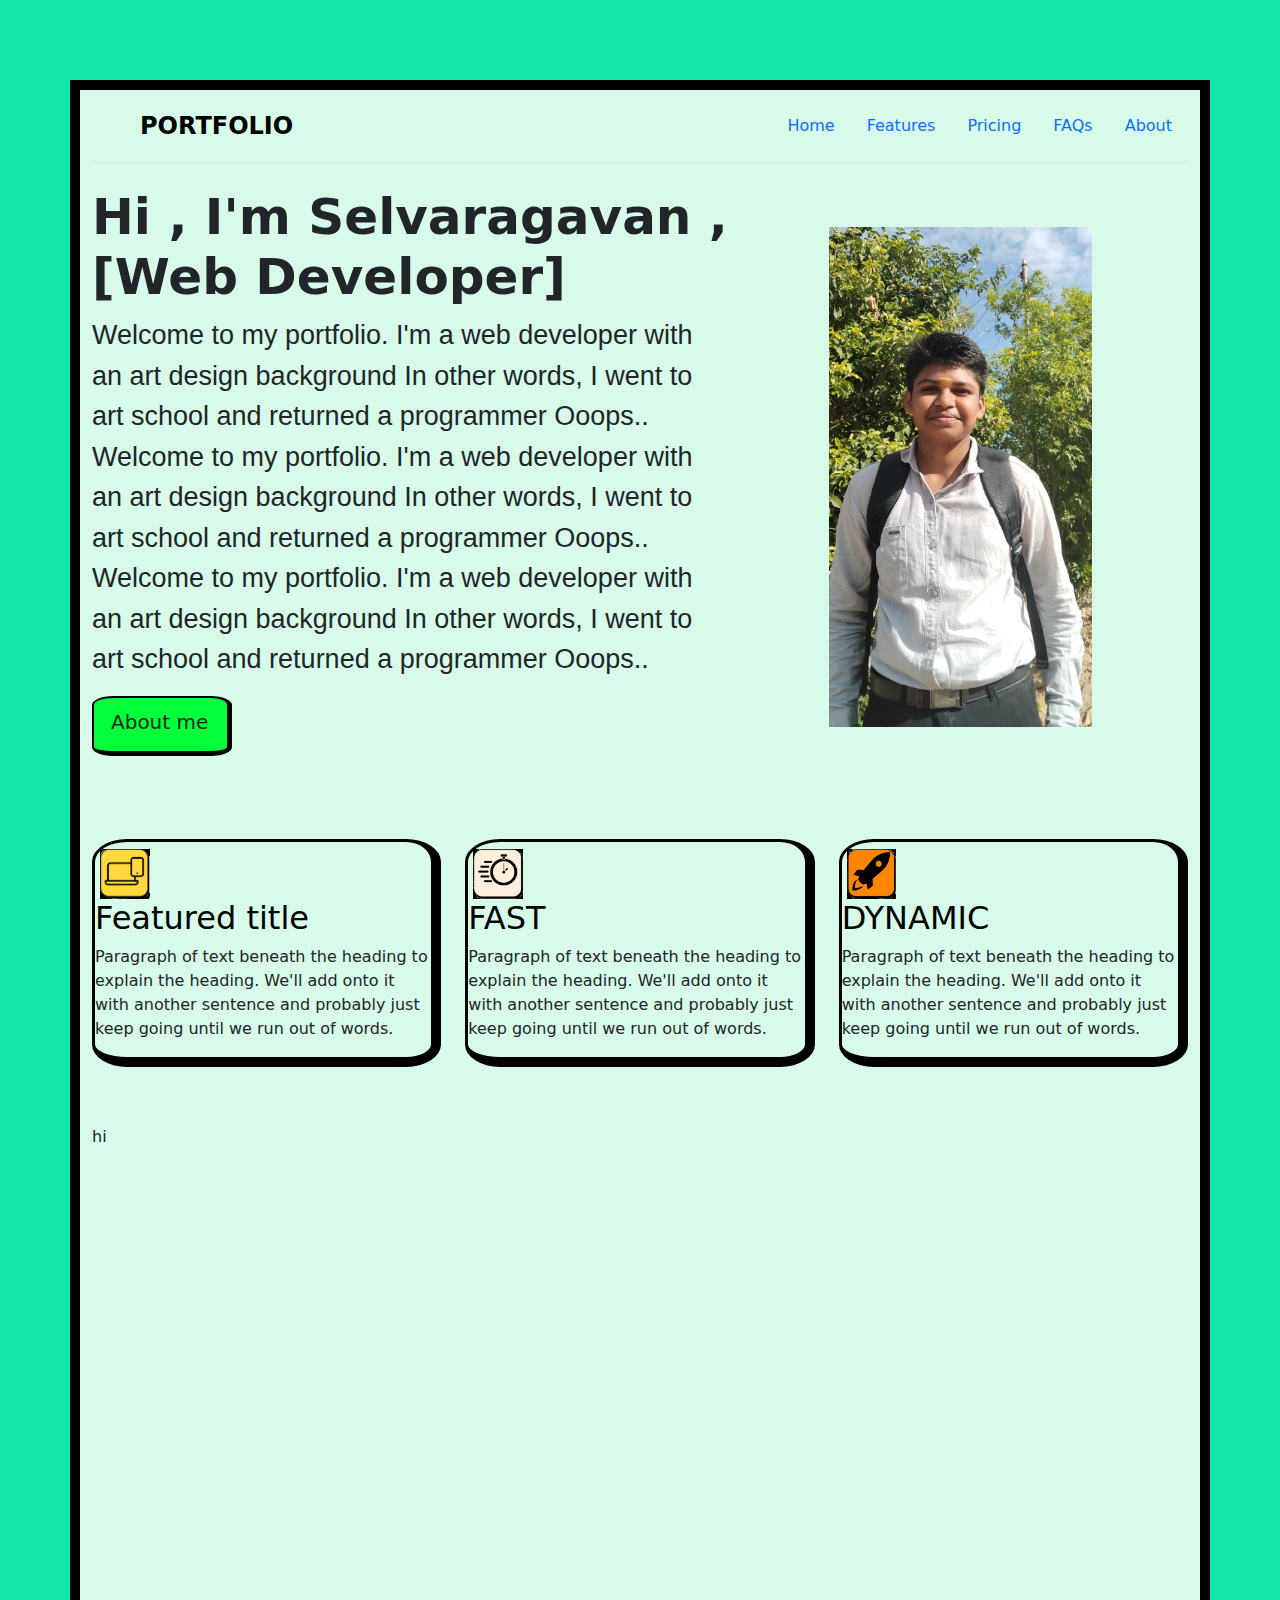
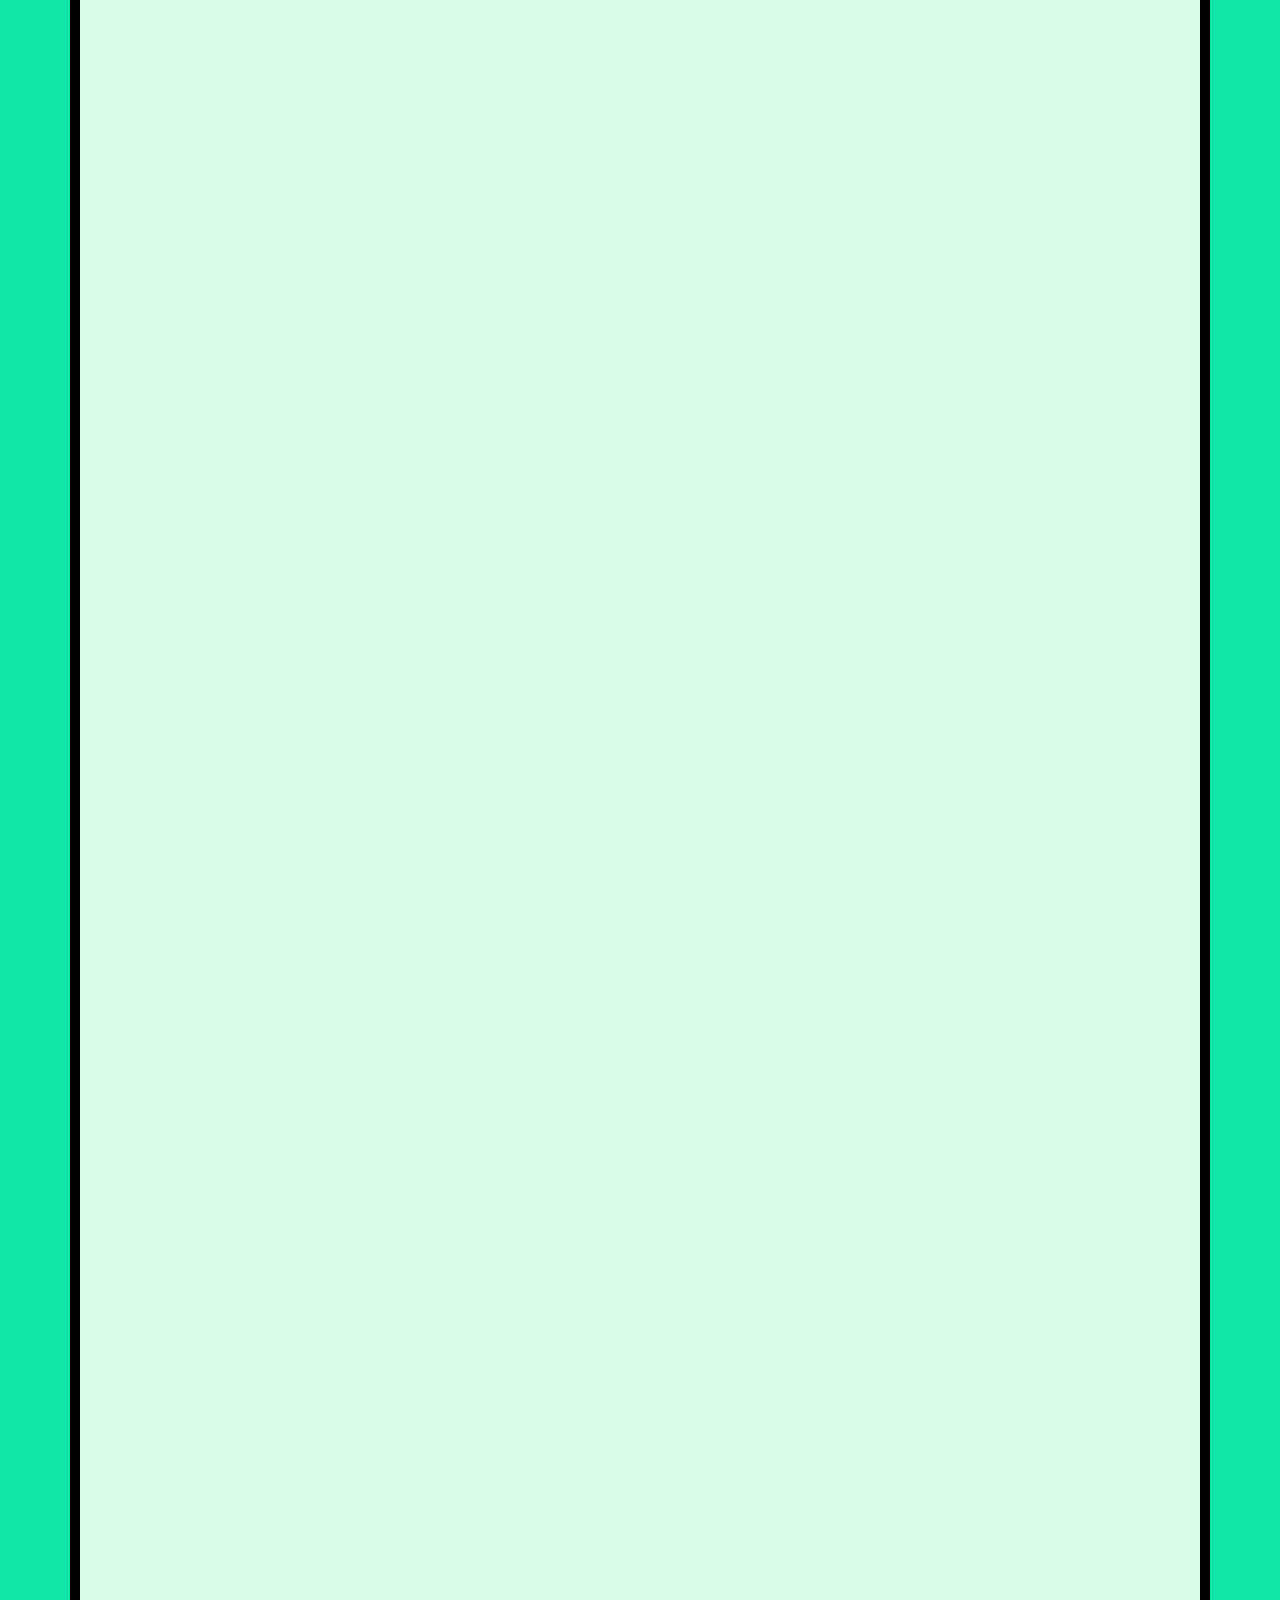
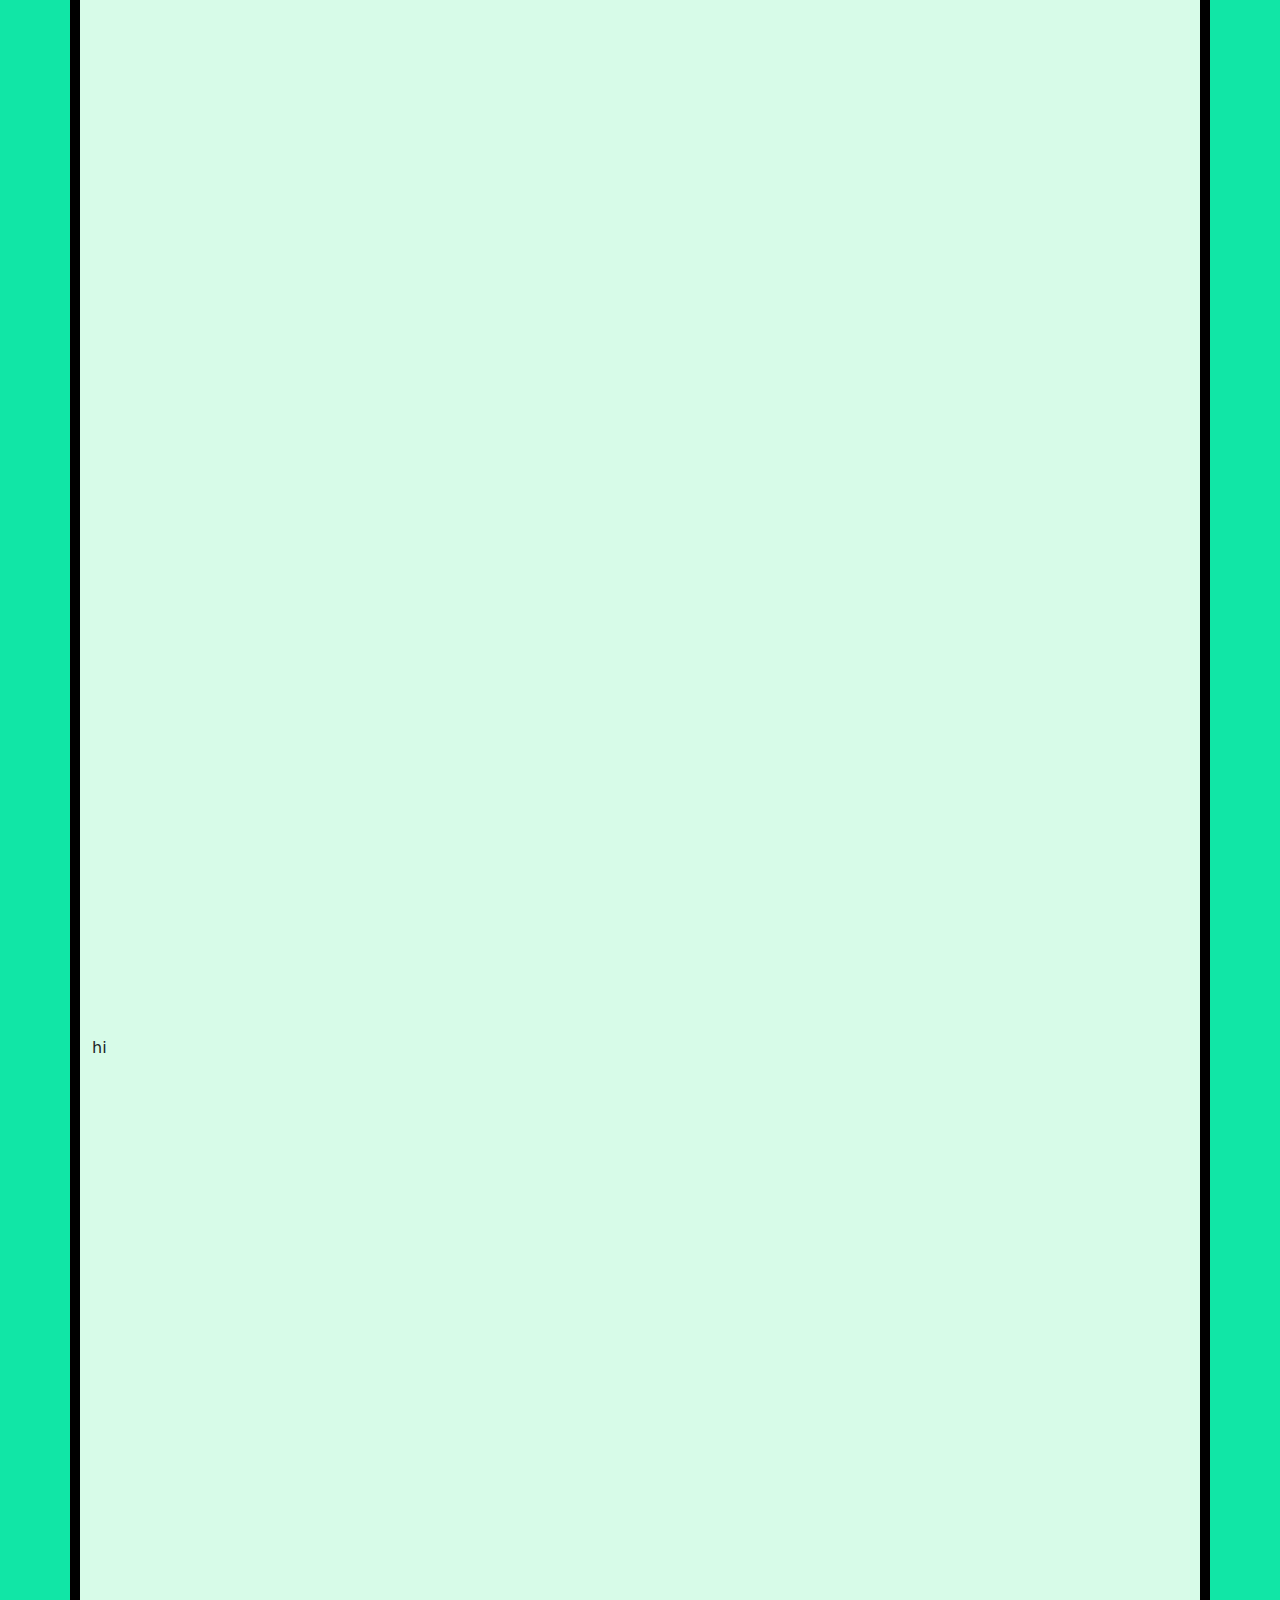
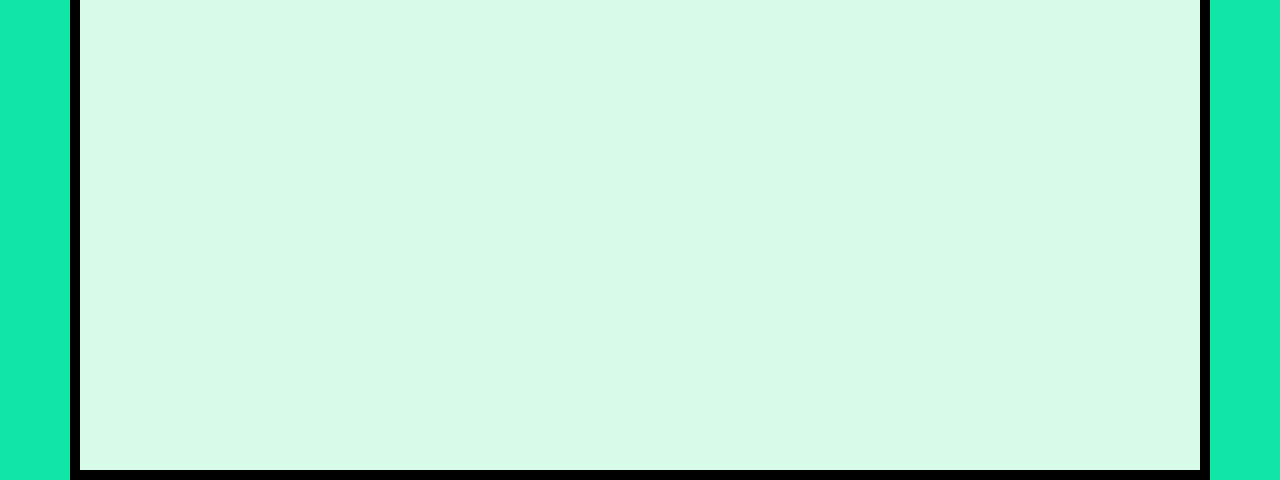
<file: index.html>
<!DOCTYPE html>
<html lang="eng">
    <head>
        <meta charset="UTF-8">
        <title> My Portfolio</title>
        <link rel="stylesheet" href="./styles/styles1.css" />
        <link href="https://cdn.jsdelivr.net/npm/bootstrap@5.3.3/dist/css/bootstrap.min.css" rel="stylesheet" integrity="sha384-QWTKZyjpPEjISv5WaRU9OFeRpok6YctnYmDr5pNlyT2bRjXh0JMhjY6hW+ALEwIH" crossorigin="anonymous">
    </head>
    <body>
      <div class="container">
        <div class="one"><div class="hi">
          <header class="d-flex flex-wrap justify-content-center py-3 mb-4 border-bottom">
              <a href="/" class="d-flex align-items-center mb-3 mb-md-0 me-md-auto link-body-emphasis text-decoration-none">
                <svg class="bi me-2" width="40" height="32" href="./images/logo.jpeg" ><use xlink:href="../images/logo.jpeg"></use></svg>
                <span class="fs-4" id="header">PORTFOLIO</span>
              </a>
        
              <ul class="nav nav-pills">
                <li class="nav-item bg-transparent"><a href="#" class="nav-link " aria-current="page">Home</a></li>
                <li class="nav-item  bg-transaprent"><a href="#" class="nav-link">Features</a></li>
                <li class="nav-item  bg-transparent"><a href="#" class="nav-link">Pricing</a></li>
                <li class="nav-item bg-transparent"><a href="#" class="nav-link">FAQs</a></li>
                <li class="nav-item bg-"><a href="#" class="nav-link">About</a></li>
                
              </ul>
            </header>
          </div>
          <div class="introduction">
                <div class="introduce">
                  <h1 id="header">  Hi , I'm Selvaragavan
                    , [Web Developer]</h1>
                
                <div class="intro">
                  <p id="in">
                  Welcome to my portfolio. I'm a web developer with an art design background In other words, I went to art school and returned a programmer
                  Ooops.. Welcome to my portfolio. I'm a web developer with an art design background In other words, I went to art school and returned a programmer
                  Ooops.. Welcome to my portfolio. I'm a web developer with an art design background In other words, I went to art school and returned a programmer
                  Ooops..</p>
                    <div class="int">
                    <a href="./about.html"><button class="btn btn- btn-lg">About me</button></a>
                    </div>
                </div>
              </div>
                <div class="photo1">
                      <img src="./images/ragav photo1.jpeg" height="500px"  alt="ragav logo" />
                </div>  
                
          </div>
          </div>
        <div class="two">
          <div class="row g-4 py-5 row-cols-1 row-cols-lg-3">
          <div class="col d-flex align-items-start">
            <div class="second">
             <img src="./images/computer.jpeg" id="title-1"alt="logo" height="50px"/>
            
              <div class="text">
              <h2 class="fs-2 text-body-emphasis">Featured title</h2>
              </div>
              <p>Paragraph of text beneath the heading to explain the heading. We'll add onto it with another sentence and probably just keep going until we run out of words.</p>
             
            </div>
          </div>  
          <div class="col d-flex align-items-start">
            <div class="second">
             <img src="./images/clock.jpeg" id="title-2" alt="logo 2" height="50px" />
              
            
              <div class="text">
              <h2 class="fs-2 text-body-emphasis">FAST</h2>
              </div>
              <p>Paragraph of text beneath the heading to explain the heading. We'll add onto it with another sentence and probably just keep going until we run out of words.</p>
              
            </div>
          </div>
          <div class="col d-flex align-items-start">
            
            <div class="second">
              <img src="./images/rocket.jpeg" id="title-3" alt="logo 3" height="50px" />
              <div class="text">
              <h2 class="fs-2 text-body-emphasis" >  DYNAMIC</h2>
              </div>
              <p>Paragraph of text beneath the heading to explain the heading. We'll add onto it with another sentence and probably just keep going until we run out of words.</p>
              
            </div>
          </div>
        </div>
      </div>
        <div class="three"><p>hi</p></div>
        <div class="four"><p>hi</p></div>
        
      </div>
        
        <script src="https://cdn.jsdelivr.net/npm/bootstrap@5.3.3/dist/js/bootstrap.bundle.min.js" integrity="sha384-YvpcrYf0tY3lHB60NNkmXc5s9fDVZLESaAA55NDzOxhy9GkcIdslK1eN7N6jIeHz" crossorigin="anonymous"></script>
    </body>
</html>
</file>
<file: styles/styles1.css>
.container{
  display:grid;
  grid-template-columns: 1fr 1fr 1fr 1fr 1fr 1fr 1fr 1fr;
  grid-template-rows: 1.1fr 0.4fr 6fr 2fr;
  gap:10px;
  background-color: black;
  width: 800px;
  height: 5200px;
  
  margin-top: 80px;
  border: 10px solid black;
  
  
 }
 body{
  background: linear-gradient(300deg, #11e6a6, #11e6a6, #11e6a6);
  background-size: 180% 180%;
  animation: gradient-animation 18s ease infinite;
  padding-left: 40px;
  padding-right: 40px;
  margin-bottom: 20px;
  
}
@keyframes gradient-animation {
  0% {
    background-position: 0% 50%;
  }
  50% {
    background-position: 100% 50%;
  }
  100% {
    background-position: 0% 50%;
  }
}

 .container {
background-color:#D7FBE8;
 }
 .one{
  grid-column: 1/9;
  grid-row: 1/1;
 }
 .two{
  grid-column: 1/9;
  grid-row: 2/2;
 }
 .three{
  grid-column: 1/9;
  grid-row: 3/3;
 }
 .four{
  grid-column: 1/9;
  grid-row: 4/4;
 }

 .introduction{
  display: flex;
  flex-wrap: wrap;
  flex-direction: row;
  
  justify-content: space-around;
  
 }
 .introduction > *{
  flex-basis: 400px;
 }
 #header{
  font-weight: 700;
  font-size: 50px;
  align-self:auto;
 
 }
  #in{
  font-size: 27px;
  font-family:'Work Sans', sans-serif;
  text-align: left;
  
}
.photo1{
  flex:0.5;
  margin: 40px;
  padding-left: 60px;
}
.int{
  height: 60px;
  width: 140px;
  border: 5px solid black;
   border-top: 2px solid black;
   border-left: 2px solid black;
   border-radius: 15%;
  background-color: #00ff37fd;
  margin-bottom: 20px;
  
}
.introduce{
  flex: 1;
}
.second{
  margin-top: 5px;
  border: 10px solid black;
  border-top: 3px solid black;
  border-left: 3px solid black;
  border-radius: 10%;
}
#title-3{
  display:block;
  margin-top: 7px;
  margin-left: 5px;
}
#title-2{
  display:block;
  margin-top: 7px;
  margin-left: 5px;
}
#title-1{
  display:block;
  margin-top: 7px;
  margin-left: 5px;
}
</file>
